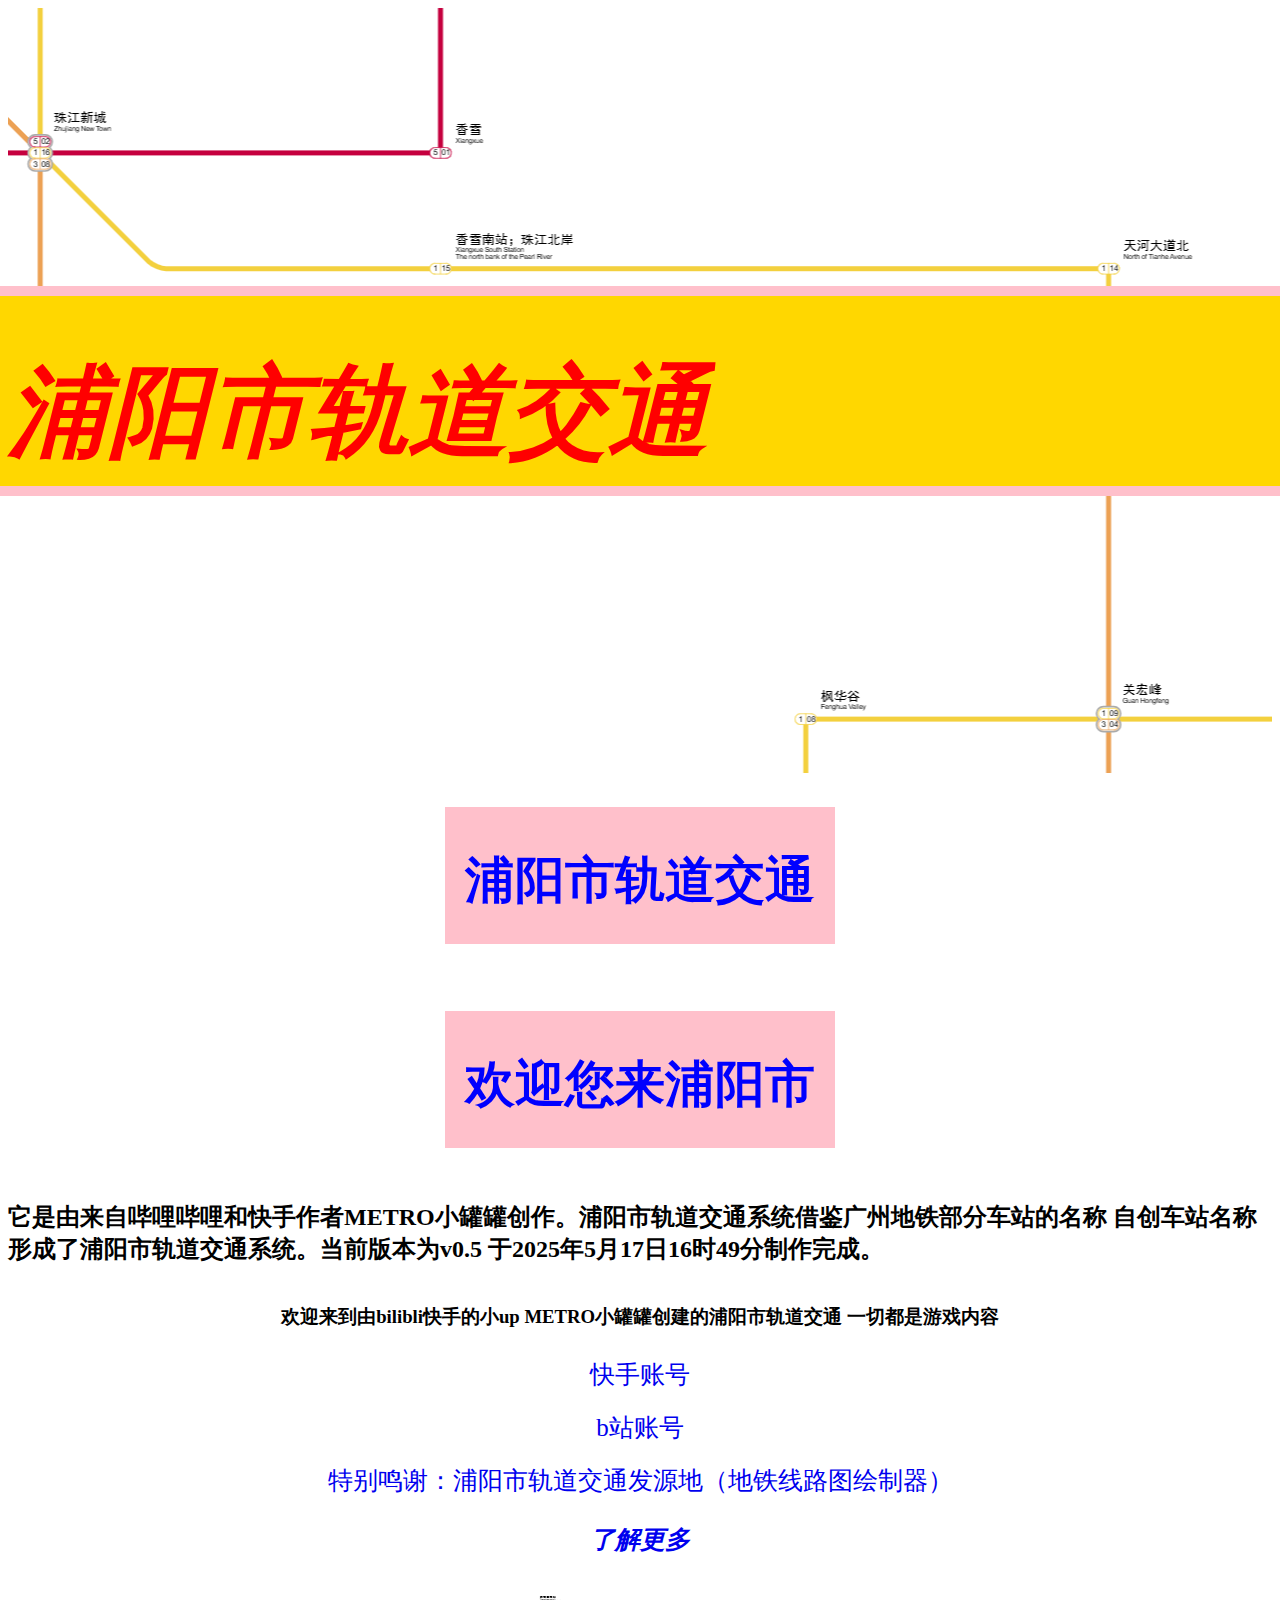
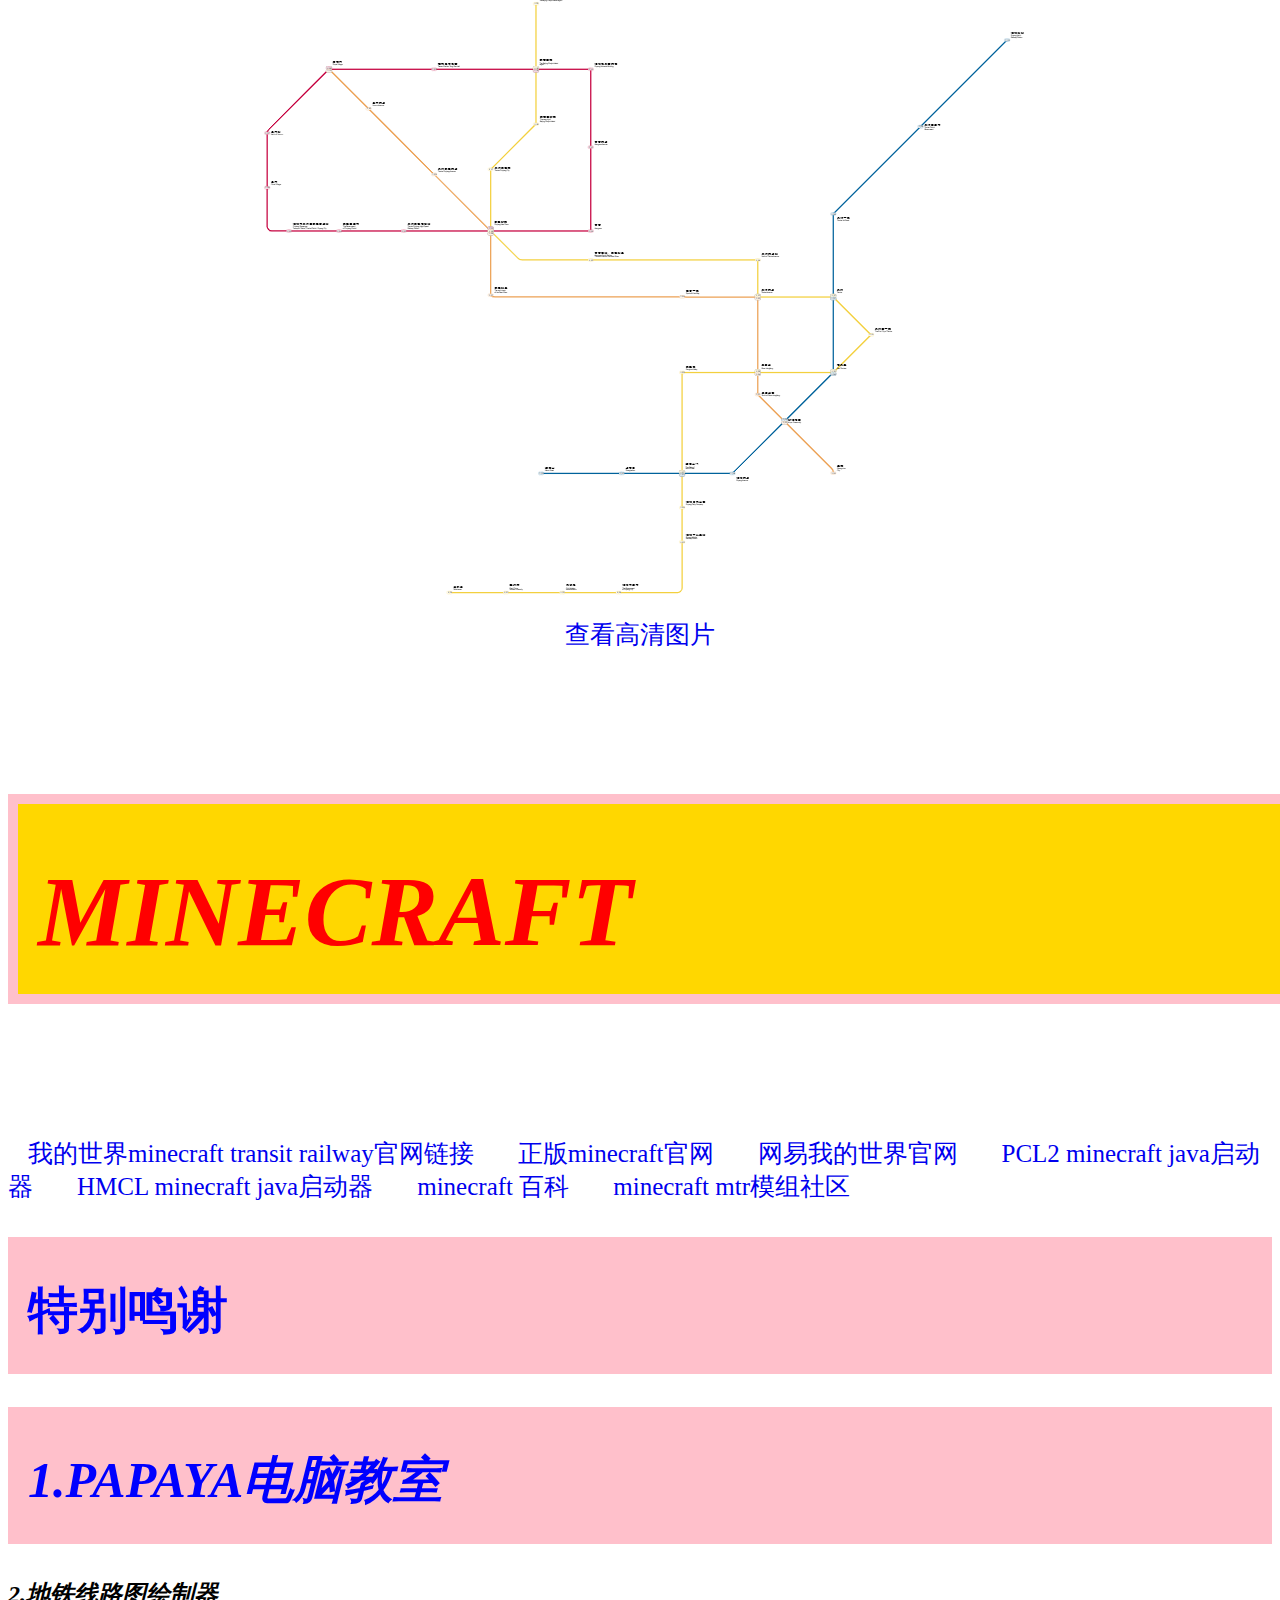
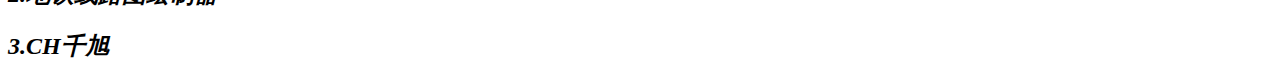
<file: index.html>
<!DOCTYPE html>
<html> 
<head>
    <meta charset="UTF-8" />
    <title>浦阳市轨道交通官网</title>
    <link rel="stylesheet" href="style.css">
</head>
<body>
    <section class="news">
    <header><strong><em>浦阳市轨道交通</em></strong></header>
    </section class>
    <section class="slogan">
    <h1>浦阳市轨道交通</h1>
    <h1>欢迎您来浦阳市</h1>
    <h2>它是由来自哔哩哔哩和快手作者METRO小罐罐创作。浦阳市轨道交通系统借鉴广州地铁部分车站的名称 自创车站名称 形成了浦阳市轨道交通系统。当前版本为v0.5 于2025年5月17日16时49分制作完成。</h2>
    <h3>欢迎来到由bilibli快手的小up METRO小罐罐创建的浦阳市轨道交通 一切都是游戏内容</h3>
    <a href="https://www.kuaishou.com/profile/3xrcqdh8vhenddg">快手账号</a>
    <a href="https://space.bilibili.com/1803480165?spm_id_from=333.337.0.0">b站账号</a>
    <a href="https://railmapgen.org/">特别鸣谢：浦阳市轨道交通发源地（地铁线路图绘制器）</a>
    <p><strong><em><a href=#"">了解更多</a></em></strong></p>
    <img src="tupian/25%.png" alt="浦阳市轨道交通">
    <a href="https://github.com/xiaoguanguan123/xiaoguanguan.github.io/blob/main/tupian/200%25.png">查看高清图片</a>
    </section class>
    <h4><strong><em>MINECRAFT</em></strong></h4>
    <a href="https://minecrafttransitrailway.com/">我的世界minecraft transit railway官网链接</a>
    <a href="https://www.minecraft.net/zh-hans">正版minecraft官网</a>
    <a href="http://mc.163.com/">网易我的世界官网</a>
    <a href="https://pcl.ruanmao.net/">PCL2 minecraft java启动器</a>
    <a href="https://hmcl.huangyuhui.net/">HMCL minecraft java启动器</a>
    <a href="https://www.mcmod.cn/">minecraft 百科</a>
    <a href="https://www.mtrbbs.top/">minecraft mtr模组社区</a>





    <!-- 特别鸣谢 -->
     <h1>特别鸣谢</h1>
    <h1><strong><em>1.PAPAYA电脑教室</em></strong></h1>
    <h2><strong><em>2.地铁线路图绘制器</em></strong></h2>
    <h2><strong><em>3.CH千旭</em></strong></h2>
</body>
</html>
</file>
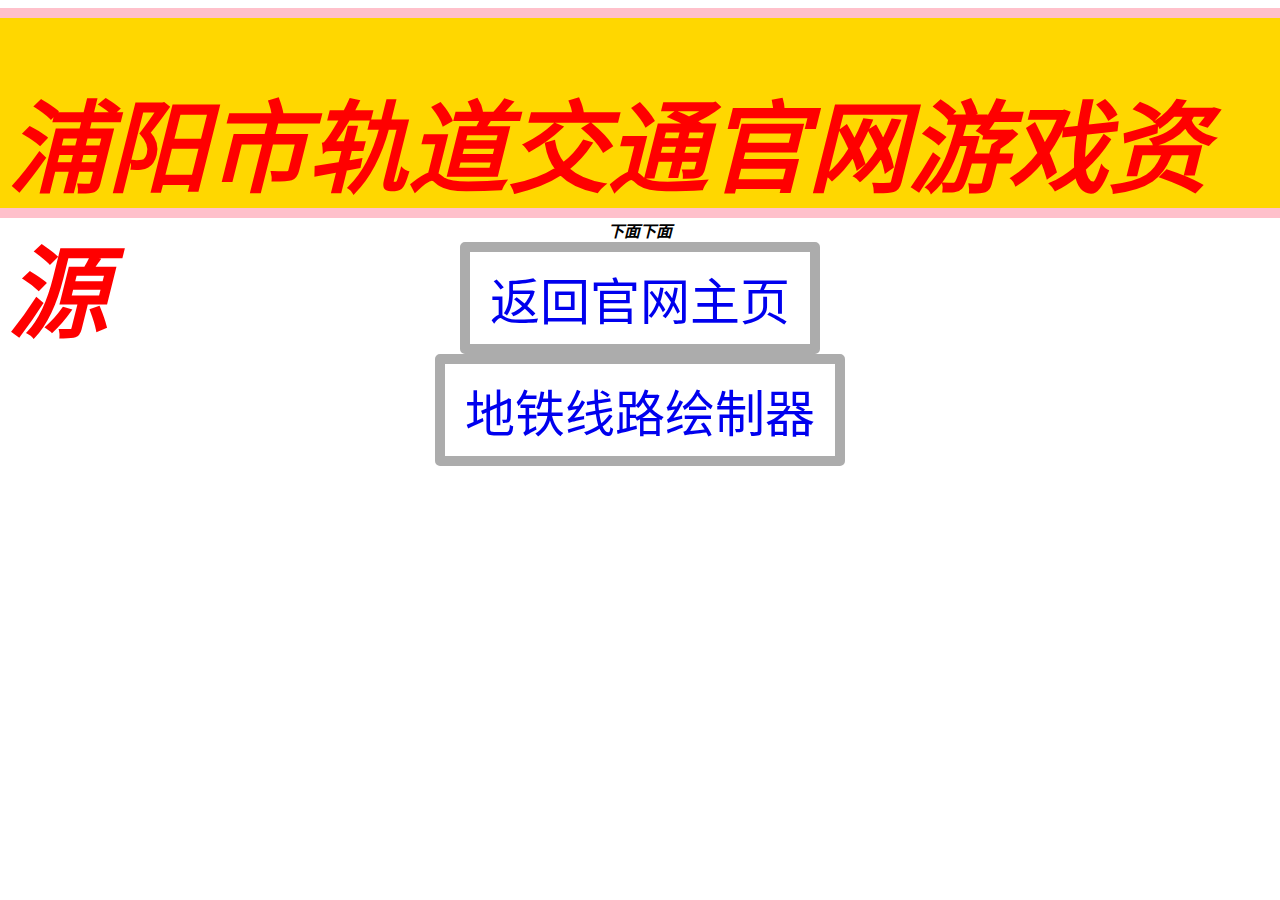
<file: index2.html>
<!DOCTYPE html>
<html lang="zh-CN">
<head>
    <meta charset="UTF-8">
    <title>浦阳市轨道交通官网游戏资源</title>
    <link rel="stylesheet" href="style.css">
</head>
<body>
    <section class="no">
        <header><strong><em>浦阳市轨道交通官网游戏资源</em></strong></header>
        <nav><strong><em>下面下面</em></strong></nav>
        <a href="https://xiaoguanguan123.github.io/xiaoguanguan.github.io/">返回官网主页</a>
        <a href="https://railmapgen.org/">地铁线路绘制器</a>
    </section class>
    
</body>
</html>
</file>
<file: style.css>
h1{
    color: blue;
    font-size: 50px;
}
header{
    font-size: 100px;
    color: red;
    background-color: gold;
    border: 10px pink solid;
    padding: 50px 20px 40px;
    height: 100px;
    width: 100%;
}
nav a{
    text-decoration: none;
}
nav a:hover{
    text-decoration: underline;
}
a{
    text-decoration: none;
    font-size: 25px;
    border: 10px red;
    padding: 10px 20px 10px;
}
a:hover{
    text-decoration: underline;
}
a li{
    display: inline;
    margin-right: 4vw;
}
img{
    font-size: 100px;
    color: blue;
}
h1{
    background-color: pink;
    border: 40px;
    padding: 40px 20px 30px;
}
header ul{
    position:absolute;
    right:5vw
}
section{
    display: flex;
    flex-direction: column;
    align-items: center;
    justify-content: center;
}
.news{
    background-color: antiquewhite;
    color: wheat;
    height: 85vh;
    background-image: url(tupian/100%.png);
    background-repeat: no-repeat;
    background-position:center;
}
.news h2{
    font-size: 120px;
}
.news p{
    color: #fef7e6;
    margin: 25px 0;
}
.news a{
    text-decoration: none;
    border: 10px solid #acacac;
    padding: 10px 20px;
    border-radius: 5px;
    display: flex;
    flex-direction: column;
    align-items: center;
    justify-content: center;
}
.news{
    background-color: antiquewhite;
    color: wheat;
    height: 85vh;
    background-image: url(tupian/100%.png);
    background-repeat: no-repeat;
    background-position:center;
}
.no h2{
    font-size: 120px;
}
.no p{
    color: #fef7e6;
    margin: 25px 0;
}
.no a{
    text-decoration: none;
    border: 10px solid #acacac;
    padding: 10px 20px;
    border-radius: 5px;
    display: flex;
    flex-direction: column;
    align-items: center;
    justify-content: center;
}
.no a{
    font-size: 50px;
}
h4{
    font-size: 100px;
    color: red;
    background-color: gold;
    border: 10px pink solid;
    padding: 50px 20px 40px;
    height: 100px;
    width: 100%;
}
.a{
    font-size: 50px;
    color: red;
    background-color: gold;
    border: 10px pink solid;
    padding: 500px 20px 40px;
    height: 50px;
    width: 100%;
}
/* 响应式设计语法 */
@media screen and (max-width:768px){
    header ul{
        display: none;
    }
    header a{
        left:50%
        transformtranslateX(-50%)
    }
}
</file>
